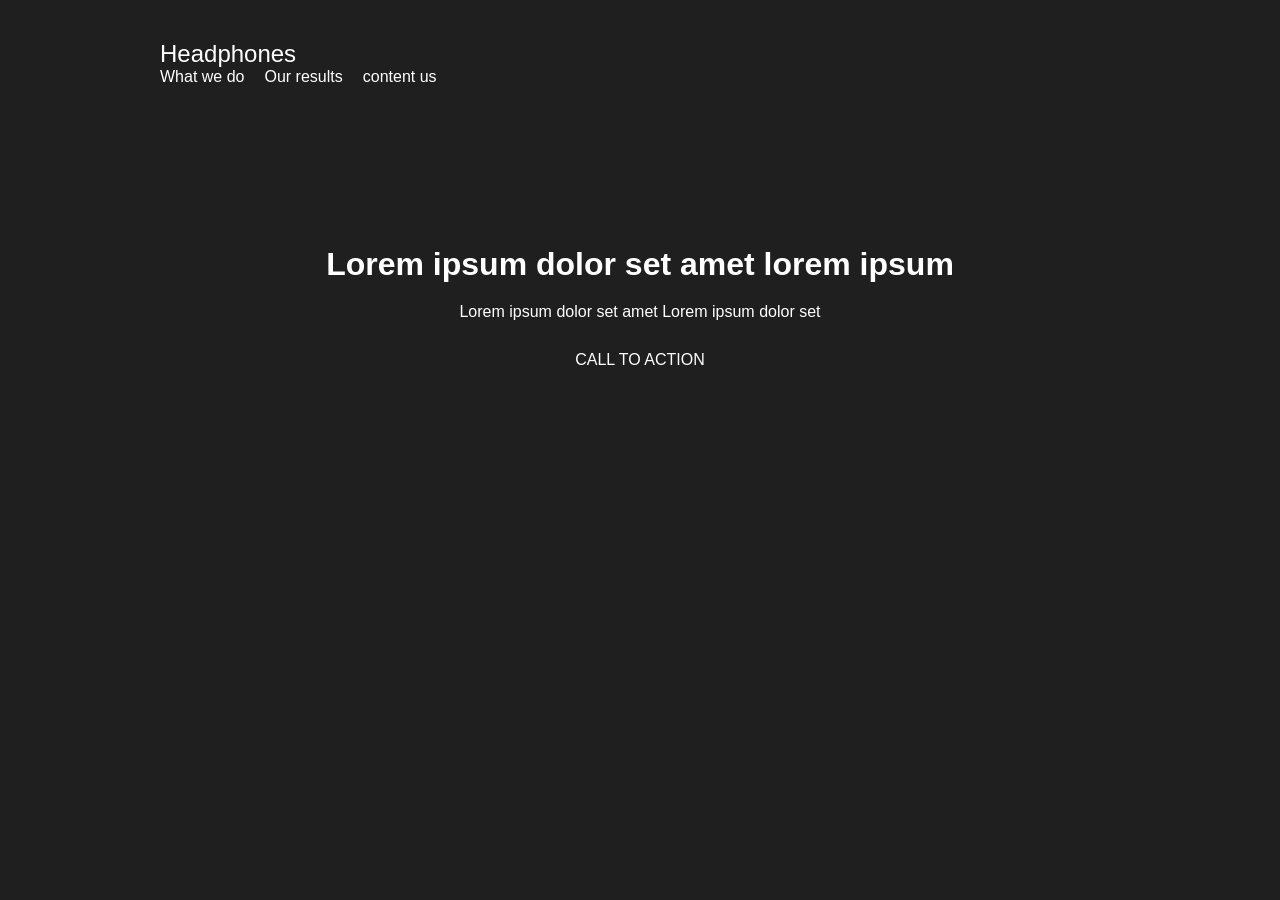
<file: 0-index.html>
<!DOCTYPE html>
<html lang="en">
    <head>
        <meta charset="utf-8">
        <meta name="viewport" content="width=device-width, initial-scale=1.0">
        <title>Headphones</title>
        <link rel="stylesheet" href="0-styles.css">
    </head>
    <body>
        <header class="header">
            <div class="container">
                <a href="#" class="logo">Headphones</a>
                <nav class="nav">
                    <ul>
                        <li><a href="#">What we do</a></li>
                        <li><a href="#">Our results</a></li>
                        <li><a href="#">content us</a></li>
                    </ul>
                </nav>
            </div>
        </header>
        <section class="hero">
            <div class="container">
                <h1>Lorem ipsum dolor set amet lorem ipsum</h1>
                <p>Lorem ipsum dolor set amet Lorem ipsum dolor set</p>
                <a href="#" class="btn">CALL TO ACTION</a>
            </div>
        </section>
    </body>
</html>
</file>
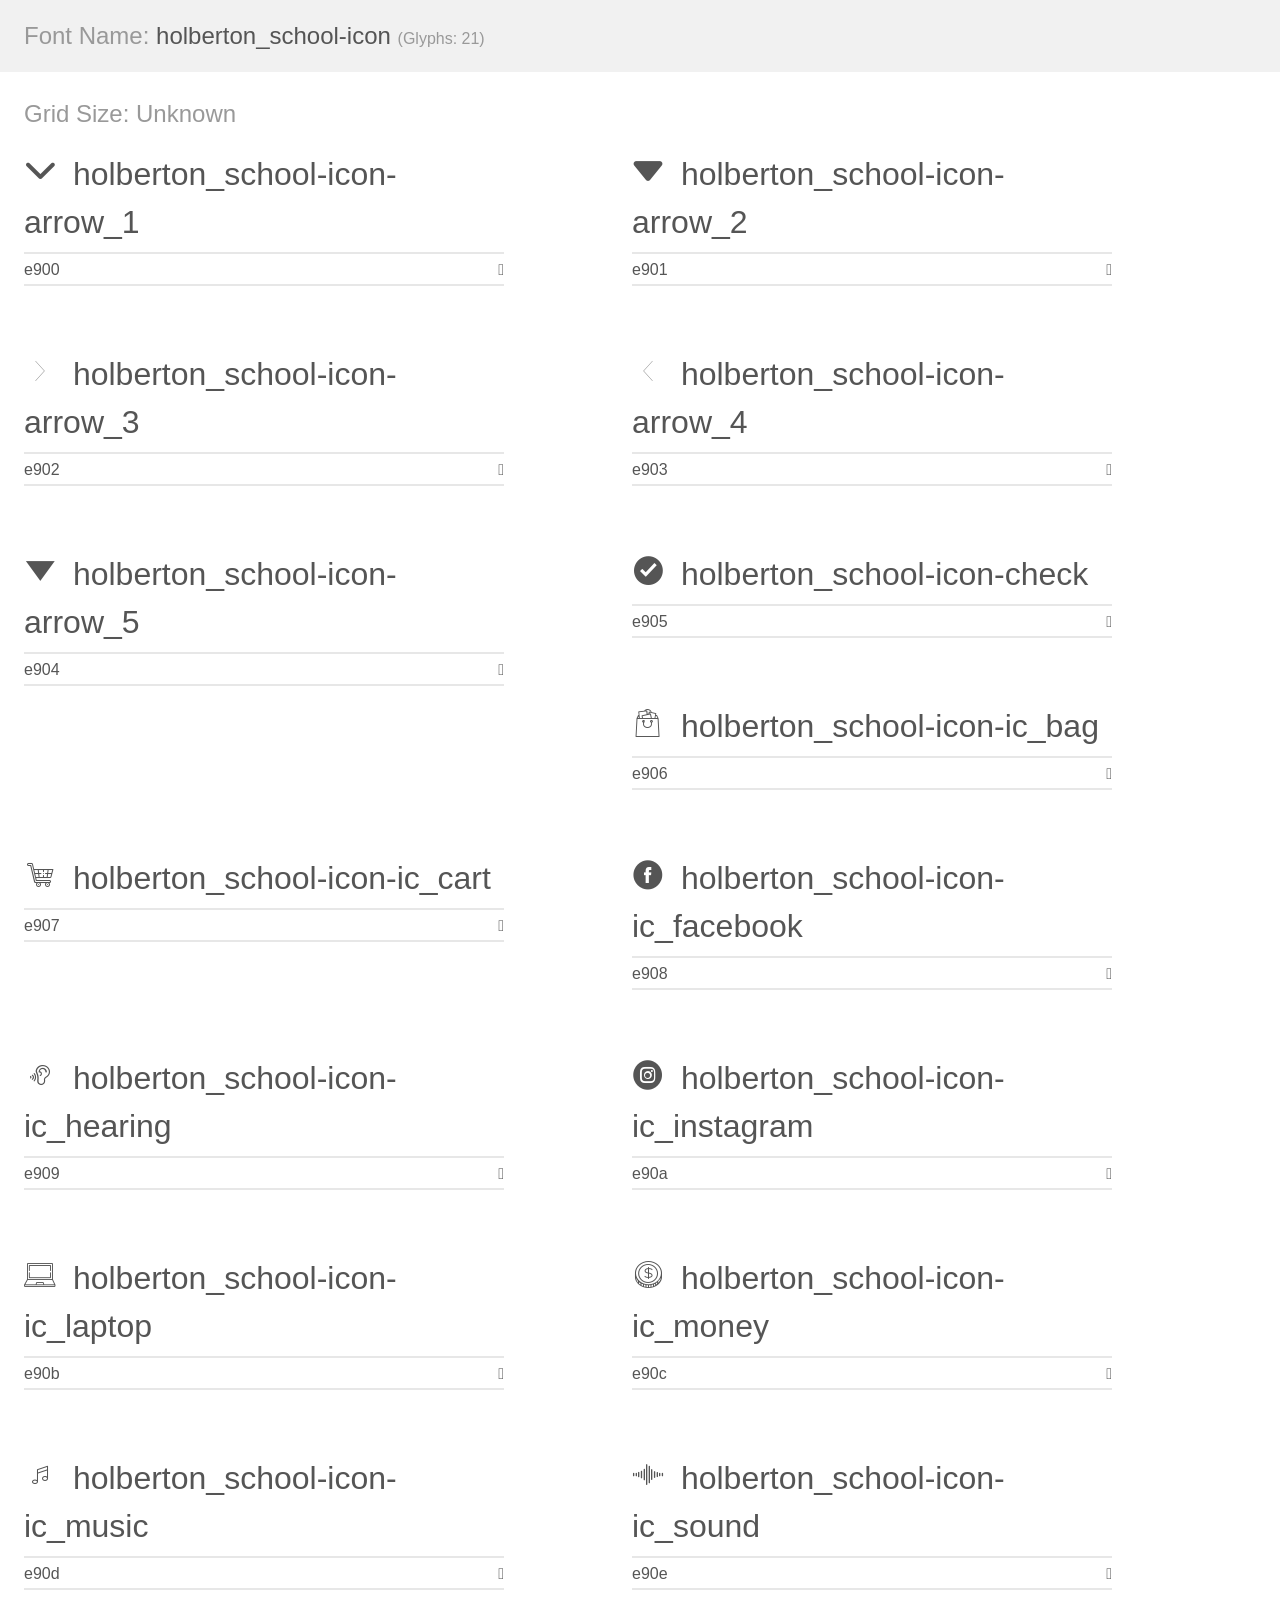
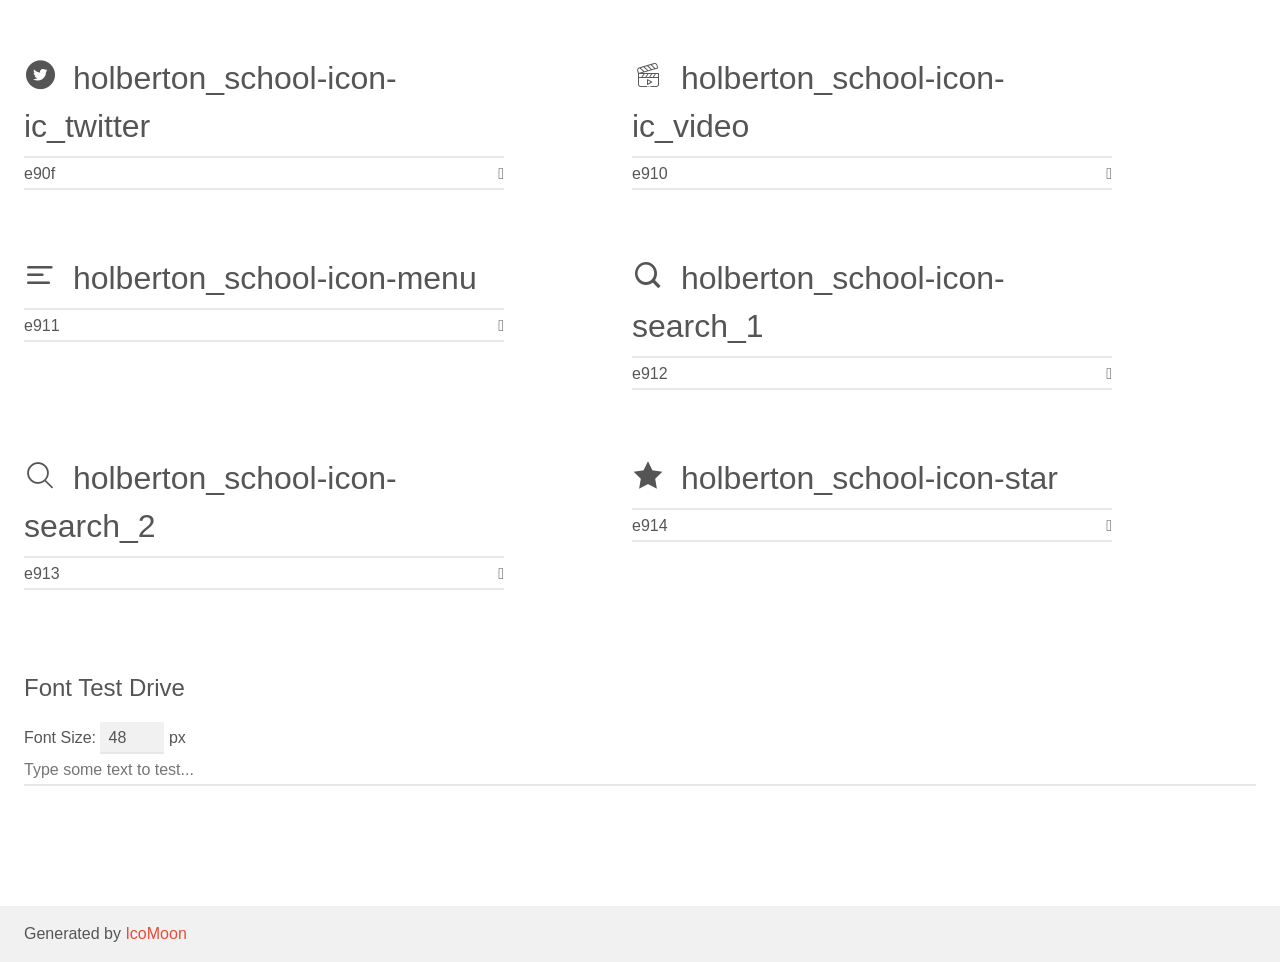
<file: 7159d988278de54d859d/holberton_school-icon/demo.html>
<!doctype html>
<html>
<head>
    <meta charset="utf-8">
    <title>IcoMoon Demo</title>
    <meta name="description" content="An Icon Font Generated By IcoMoon.io">
    <meta name="viewport" content="width=device-width, initial-scale=1">
    <link rel="stylesheet" href="demo-files/demo.css">
    <link rel="stylesheet" href="style.css"></head>
<body>
    <div class="bgc1 clearfix">
        <h1 class="mhmm mvm"><span class="fgc1">Font Name:</span> holberton_school-icon <small class="fgc1">(Glyphs:&nbsp;21)</small></h1>
    </div>
    <div class="clearfix mhl ptl">
        <h1 class="mvm mtn fgc1">Grid Size: Unknown</h1>
        <div class="glyph fs1">
            <div class="clearfix bshadow0 pbs">
                <span class="holberton_school-icon-arrow_1"></span>
                <span class="mls"> holberton_school-icon-arrow_1</span>
            </div>
            <fieldset class="fs0 size1of1 clearfix hidden-false">
                <input type="text" readonly value="e900" class="unit size1of2" />
                <input type="text" maxlength="1" readonly value="&#xe900;" class="unitRight size1of2 talign-right" />
            </fieldset>
            <div class="fs0 bshadow0 clearfix hidden-true">
                <span class="unit pvs fgc1">liga: </span>
                <input type="text" readonly value="" class="liga unitRight" />
            </div>
        </div>
        <div class="glyph fs1">
            <div class="clearfix bshadow0 pbs">
                <span class="holberton_school-icon-arrow_2"></span>
                <span class="mls"> holberton_school-icon-arrow_2</span>
            </div>
            <fieldset class="fs0 size1of1 clearfix hidden-false">
                <input type="text" readonly value="e901" class="unit size1of2" />
                <input type="text" maxlength="1" readonly value="&#xe901;" class="unitRight size1of2 talign-right" />
            </fieldset>
            <div class="fs0 bshadow0 clearfix hidden-true">
                <span class="unit pvs fgc1">liga: </span>
                <input type="text" readonly value="" class="liga unitRight" />
            </div>
        </div>
        <div class="glyph fs1">
            <div class="clearfix bshadow0 pbs">
                <span class="holberton_school-icon-arrow_3"></span>
                <span class="mls"> holberton_school-icon-arrow_3</span>
            </div>
            <fieldset class="fs0 size1of1 clearfix hidden-false">
                <input type="text" readonly value="e902" class="unit size1of2" />
                <input type="text" maxlength="1" readonly value="&#xe902;" class="unitRight size1of2 talign-right" />
            </fieldset>
            <div class="fs0 bshadow0 clearfix hidden-true">
                <span class="unit pvs fgc1">liga: </span>
                <input type="text" readonly value="" class="liga unitRight" />
            </div>
        </div>
        <div class="glyph fs1">
            <div class="clearfix bshadow0 pbs">
                <span class="holberton_school-icon-arrow_4"></span>
                <span class="mls"> holberton_school-icon-arrow_4</span>
            </div>
            <fieldset class="fs0 size1of1 clearfix hidden-false">
                <input type="text" readonly value="e903" class="unit size1of2" />
                <input type="text" maxlength="1" readonly value="&#xe903;" class="unitRight size1of2 talign-right" />
            </fieldset>
            <div class="fs0 bshadow0 clearfix hidden-true">
                <span class="unit pvs fgc1">liga: </span>
                <input type="text" readonly value="" class="liga unitRight" />
            </div>
        </div>
        <div class="glyph fs1">
            <div class="clearfix bshadow0 pbs">
                <span class="holberton_school-icon-arrow_5"></span>
                <span class="mls"> holberton_school-icon-arrow_5</span>
            </div>
            <fieldset class="fs0 size1of1 clearfix hidden-false">
                <input type="text" readonly value="e904" class="unit size1of2" />
                <input type="text" maxlength="1" readonly value="&#xe904;" class="unitRight size1of2 talign-right" />
            </fieldset>
            <div class="fs0 bshadow0 clearfix hidden-true">
                <span class="unit pvs fgc1">liga: </span>
                <input type="text" readonly value="" class="liga unitRight" />
            </div>
        </div>
        <div class="glyph fs1">
            <div class="clearfix bshadow0 pbs">
                <span class="holberton_school-icon-check"></span>
                <span class="mls"> holberton_school-icon-check</span>
            </div>
            <fieldset class="fs0 size1of1 clearfix hidden-false">
                <input type="text" readonly value="e905" class="unit size1of2" />
                <input type="text" maxlength="1" readonly value="&#xe905;" class="unitRight size1of2 talign-right" />
            </fieldset>
            <div class="fs0 bshadow0 clearfix hidden-true">
                <span class="unit pvs fgc1">liga: </span>
                <input type="text" readonly value="" class="liga unitRight" />
            </div>
        </div>
        <div class="glyph fs1">
            <div class="clearfix bshadow0 pbs">
                <span class="holberton_school-icon-ic_bag"></span>
                <span class="mls"> holberton_school-icon-ic_bag</span>
            </div>
            <fieldset class="fs0 size1of1 clearfix hidden-false">
                <input type="text" readonly value="e906" class="unit size1of2" />
                <input type="text" maxlength="1" readonly value="&#xe906;" class="unitRight size1of2 talign-right" />
            </fieldset>
            <div class="fs0 bshadow0 clearfix hidden-true">
                <span class="unit pvs fgc1">liga: </span>
                <input type="text" readonly value="" class="liga unitRight" />
            </div>
        </div>
        <div class="glyph fs1">
            <div class="clearfix bshadow0 pbs">
                <span class="holberton_school-icon-ic_cart"></span>
                <span class="mls"> holberton_school-icon-ic_cart</span>
            </div>
            <fieldset class="fs0 size1of1 clearfix hidden-false">
                <input type="text" readonly value="e907" class="unit size1of2" />
                <input type="text" maxlength="1" readonly value="&#xe907;" class="unitRight size1of2 talign-right" />
            </fieldset>
            <div class="fs0 bshadow0 clearfix hidden-true">
                <span class="unit pvs fgc1">liga: </span>
                <input type="text" readonly value="" class="liga unitRight" />
            </div>
        </div>
        <div class="glyph fs1">
            <div class="clearfix bshadow0 pbs">
                <span class="holberton_school-icon-ic_facebook"></span>
                <span class="mls"> holberton_school-icon-ic_facebook</span>
            </div>
            <fieldset class="fs0 size1of1 clearfix hidden-false">
                <input type="text" readonly value="e908" class="unit size1of2" />
                <input type="text" maxlength="1" readonly value="&#xe908;" class="unitRight size1of2 talign-right" />
            </fieldset>
            <div class="fs0 bshadow0 clearfix hidden-true">
                <span class="unit pvs fgc1">liga: </span>
                <input type="text" readonly value="" class="liga unitRight" />
            </div>
        </div>
        <div class="glyph fs1">
            <div class="clearfix bshadow0 pbs">
                <span class="holberton_school-icon-ic_hearing"></span>
                <span class="mls"> holberton_school-icon-ic_hearing</span>
            </div>
            <fieldset class="fs0 size1of1 clearfix hidden-false">
                <input type="text" readonly value="e909" class="unit size1of2" />
                <input type="text" maxlength="1" readonly value="&#xe909;" class="unitRight size1of2 talign-right" />
            </fieldset>
            <div class="fs0 bshadow0 clearfix hidden-true">
                <span class="unit pvs fgc1">liga: </span>
                <input type="text" readonly value="" class="liga unitRight" />
            </div>
        </div>
        <div class="glyph fs1">
            <div class="clearfix bshadow0 pbs">
                <span class="holberton_school-icon-ic_instagram"></span>
                <span class="mls"> holberton_school-icon-ic_instagram</span>
            </div>
            <fieldset class="fs0 size1of1 clearfix hidden-false">
                <input type="text" readonly value="e90a" class="unit size1of2" />
                <input type="text" maxlength="1" readonly value="&#xe90a;" class="unitRight size1of2 talign-right" />
            </fieldset>
            <div class="fs0 bshadow0 clearfix hidden-true">
                <span class="unit pvs fgc1">liga: </span>
                <input type="text" readonly value="" class="liga unitRight" />
            </div>
        </div>
        <div class="glyph fs1">
            <div class="clearfix bshadow0 pbs">
                <span class="holberton_school-icon-ic_laptop"></span>
                <span class="mls"> holberton_school-icon-ic_laptop</span>
            </div>
            <fieldset class="fs0 size1of1 clearfix hidden-false">
                <input type="text" readonly value="e90b" class="unit size1of2" />
                <input type="text" maxlength="1" readonly value="&#xe90b;" class="unitRight size1of2 talign-right" />
            </fieldset>
            <div class="fs0 bshadow0 clearfix hidden-true">
                <span class="unit pvs fgc1">liga: </span>
                <input type="text" readonly value="" class="liga unitRight" />
            </div>
        </div>
        <div class="glyph fs1">
            <div class="clearfix bshadow0 pbs">
                <span class="holberton_school-icon-ic_money"></span>
                <span class="mls"> holberton_school-icon-ic_money</span>
            </div>
            <fieldset class="fs0 size1of1 clearfix hidden-false">
                <input type="text" readonly value="e90c" class="unit size1of2" />
                <input type="text" maxlength="1" readonly value="&#xe90c;" class="unitRight size1of2 talign-right" />
            </fieldset>
            <div class="fs0 bshadow0 clearfix hidden-true">
                <span class="unit pvs fgc1">liga: </span>
                <input type="text" readonly value="" class="liga unitRight" />
            </div>
        </div>
        <div class="glyph fs1">
            <div class="clearfix bshadow0 pbs">
                <span class="holberton_school-icon-ic_music"></span>
                <span class="mls"> holberton_school-icon-ic_music</span>
            </div>
            <fieldset class="fs0 size1of1 clearfix hidden-false">
                <input type="text" readonly value="e90d" class="unit size1of2" />
                <input type="text" maxlength="1" readonly value="&#xe90d;" class="unitRight size1of2 talign-right" />
            </fieldset>
            <div class="fs0 bshadow0 clearfix hidden-true">
                <span class="unit pvs fgc1">liga: </span>
                <input type="text" readonly value="" class="liga unitRight" />
            </div>
        </div>
        <div class="glyph fs1">
            <div class="clearfix bshadow0 pbs">
                <span class="holberton_school-icon-ic_sound"></span>
                <span class="mls"> holberton_school-icon-ic_sound</span>
            </div>
            <fieldset class="fs0 size1of1 clearfix hidden-false">
                <input type="text" readonly value="e90e" class="unit size1of2" />
                <input type="text" maxlength="1" readonly value="&#xe90e;" class="unitRight size1of2 talign-right" />
            </fieldset>
            <div class="fs0 bshadow0 clearfix hidden-true">
                <span class="unit pvs fgc1">liga: </span>
                <input type="text" readonly value="" class="liga unitRight" />
            </div>
        </div>
        <div class="glyph fs1">
            <div class="clearfix bshadow0 pbs">
                <span class="holberton_school-icon-ic_twitter"></span>
                <span class="mls"> holberton_school-icon-ic_twitter</span>
            </div>
            <fieldset class="fs0 size1of1 clearfix hidden-false">
                <input type="text" readonly value="e90f" class="unit size1of2" />
                <input type="text" maxlength="1" readonly value="&#xe90f;" class="unitRight size1of2 talign-right" />
            </fieldset>
            <div class="fs0 bshadow0 clearfix hidden-true">
                <span class="unit pvs fgc1">liga: </span>
                <input type="text" readonly value="" class="liga unitRight" />
            </div>
        </div>
        <div class="glyph fs1">
            <div class="clearfix bshadow0 pbs">
                <span class="holberton_school-icon-ic_video"></span>
                <span class="mls"> holberton_school-icon-ic_video</span>
            </div>
            <fieldset class="fs0 size1of1 clearfix hidden-false">
                <input type="text" readonly value="e910" class="unit size1of2" />
                <input type="text" maxlength="1" readonly value="&#xe910;" class="unitRight size1of2 talign-right" />
            </fieldset>
            <div class="fs0 bshadow0 clearfix hidden-true">
                <span class="unit pvs fgc1">liga: </span>
                <input type="text" readonly value="" class="liga unitRight" />
            </div>
        </div>
        <div class="glyph fs1">
            <div class="clearfix bshadow0 pbs">
                <span class="holberton_school-icon-menu"></span>
                <span class="mls"> holberton_school-icon-menu</span>
            </div>
            <fieldset class="fs0 size1of1 clearfix hidden-false">
                <input type="text" readonly value="e911" class="unit size1of2" />
                <input type="text" maxlength="1" readonly value="&#xe911;" class="unitRight size1of2 talign-right" />
            </fieldset>
            <div class="fs0 bshadow0 clearfix hidden-true">
                <span class="unit pvs fgc1">liga: </span>
                <input type="text" readonly value="" class="liga unitRight" />
            </div>
        </div>
        <div class="glyph fs1">
            <div class="clearfix bshadow0 pbs">
                <span class="holberton_school-icon-search_1"></span>
                <span class="mls"> holberton_school-icon-search_1</span>
            </div>
            <fieldset class="fs0 size1of1 clearfix hidden-false">
                <input type="text" readonly value="e912" class="unit size1of2" />
                <input type="text" maxlength="1" readonly value="&#xe912;" class="unitRight size1of2 talign-right" />
            </fieldset>
            <div class="fs0 bshadow0 clearfix hidden-true">
                <span class="unit pvs fgc1">liga: </span>
                <input type="text" readonly value="" class="liga unitRight" />
            </div>
        </div>
        <div class="glyph fs1">
            <div class="clearfix bshadow0 pbs">
                <span class="holberton_school-icon-search_2"></span>
                <span class="mls"> holberton_school-icon-search_2</span>
            </div>
            <fieldset class="fs0 size1of1 clearfix hidden-false">
                <input type="text" readonly value="e913" class="unit size1of2" />
                <input type="text" maxlength="1" readonly value="&#xe913;" class="unitRight size1of2 talign-right" />
            </fieldset>
            <div class="fs0 bshadow0 clearfix hidden-true">
                <span class="unit pvs fgc1">liga: </span>
                <input type="text" readonly value="" class="liga unitRight" />
            </div>
        </div>
        <div class="glyph fs1">
            <div class="clearfix bshadow0 pbs">
                <span class="holberton_school-icon-star"></span>
                <span class="mls"> holberton_school-icon-star</span>
            </div>
            <fieldset class="fs0 size1of1 clearfix hidden-false">
                <input type="text" readonly value="e914" class="unit size1of2" />
                <input type="text" maxlength="1" readonly value="&#xe914;" class="unitRight size1of2 talign-right" />
            </fieldset>
            <div class="fs0 bshadow0 clearfix hidden-true">
                <span class="unit pvs fgc1">liga: </span>
                <input type="text" readonly value="" class="liga unitRight" />
            </div>
        </div>
    </div>

    <!--[if gt IE 8]><!-->
    <div class="mhl clearfix mbl">
        <h1>Font Test Drive</h1>
        <label>
            Font Size: <input id="fontSize" type="number" class="textbox0 mbm"
            min="8" value="48" />
            px
        </label>
        <input id="testText" type="text" class="phl size1of1 mvl"
        placeholder="Type some text to test..." value=""/>
        <div id="testDrive" class="holberton_school-icon-" style="font-family: holberton_school-icon">&nbsp;
        </div>
    </div>
    <!--<![endif]-->
    <div class="bgc1 clearfix">
        <p class="mhl">Generated by <a href="https://icomoon.io/app">IcoMoon</a></p>
    </div>

    <script src="demo-files/demo.js"></script>
</body>
</html>
</file>
<file: 0-styles.css>
* {
    margin: 0;
    padding: 0;
    box-sizing: border-box;
}


:root {
    --main-color: #FF6565;
    --text-color: #fff;
    --background-color: #1f1f1f;
    --btn-opacity-hover: 0.9;
    --max-width: 1000px;
}

body {
    font-family: 'Source Sans Pro' , sans-serif;
    background-color: var(--background-color);
    color: var(--text-color);
}

.container {
    max-width: var(--max-width);
    margin: 0 auto;
    padding: 20px;
}

.header {
    padding: 20px 0;
}

.header .logo {
    font-family: 'Spine-Cycle-OT', sans-serif;
    font-size: 24px;
    color: var(--text-color);
    text-decoration: none;
}

.nav ul {
    list-style: none;
    display: flex;
    gap: 20px;
}

.nav a {
    color: var(--text-color);
    text-decoration: none;
}

.nav a:hover,
.nav a:active {
    color: var(--main-color);
}

.hero {
    text-align: center;
    padding: 100px 20px;
}

.hero h1 {
    font-size: 32px;
    margin-bottom: 20px;
}

.hero p {
    margin-bottom: 30px;
}

.btn {
    background-color: var(--main-color00);
    color: #fff;
    padding: 15px 30px;
    text-decoration: none;
    border-radius: 4px;
}

.btn:hover,
.btn:active {
    opacity: var(--btn-opacity-hover);
}
</file>
<file: 7159d988278de54d859d/holberton_school-icon/demo-files/demo.css>
body {
  padding: 0;
  margin: 0;
  font-family: sans-serif;
  font-size: 1em;
  line-height: 1.5;
  color: #555;
  background: #fff;
}
h1 {
  font-size: 1.5em;
  font-weight: normal;
}
small {
  font-size: .66666667em;
}
a {
  color: #e74c3c;
  text-decoration: none;
}
a:hover, a:focus {
  box-shadow: 0 1px #e74c3c;
}
.bshadow0, input {
  box-shadow: inset 0 -2px #e7e7e7;
}
input:hover {
  box-shadow: inset 0 -2px #ccc;
}
input, fieldset {
  font-family: sans-serif;
  font-size: 1em;
  margin: 0;
  padding: 0;
  border: 0;
}
input {
  color: inherit;
  line-height: 1.5;
  height: 1.5em;
  padding: .25em 0;
}
input:focus {
  outline: none;
  box-shadow: inset 0 -2px #449fdb;
}
.glyph {
  font-size: 16px;
  width: 15em;
  padding-bottom: 1em;
  margin-right: 4em;
  margin-bottom: 1em;
  float: left;
  overflow: hidden;
}
.liga {
  width: 80%;
  width: calc(100% - 2.5em);
}
.talign-right {
  text-align: right;
}
.talign-center {
  text-align: center;
}
.bgc1 {
  background: #f1f1f1;
}
.fgc1 {
  color: #999;
}
.fgc0 {
  color: #000;
}
p {
  margin-top: 1em;
  margin-bottom: 1em;
}
.mvm {
  margin-top: .75em;
  margin-bottom: .75em;
}
.mtn {
  margin-top: 0;
}
.mtl, .mal {
  margin-top: 1.5em;
}
.mbl, .mal {
  margin-bottom: 1.5em;
}
.mal, .mhl {
  margin-left: 1.5em;
  margin-right: 1.5em;
}
.mhmm {
  margin-left: 1em;
  margin-right: 1em;
}
.mls {
  margin-left: .25em;
}
.ptl {
  padding-top: 1.5em;
}
.pbs, .pvs {
  padding-bottom: .25em;
}
.pvs, .pts {
  padding-top: .25em;
}
.unit {
  float: left;
}
.unitRight {
  float: right;
}
.size1of2 {
  width: 50%;
}
.size1of1 {
  width: 100%;
}
.clearfix:before, .clearfix:after {
  content: " ";
  display: table;
}
.clearfix:after {
  clear: both;
}
.hidden-true {
  display: none;
}
.textbox0 {
  width: 3em;
  background: #f1f1f1;
  padding: .25em .5em;
  line-height: 1.5;
  height: 1.5em;
}
#testDrive {
  display: block;
  padding-top: 24px;
  line-height: 1.5;
}
.fs0 {
  font-size: 16px;
}
.fs1 {
  font-size: 32px;
}
</file>
<file: 7159d988278de54d859d/holberton_school-icon/style.css>
@font-face {
  font-family: 'holberton_school-icon';
  src:  url('fonts/holberton_school-icon.eot?sq4eq4');
  src:  url('fonts/holberton_school-icon.eot?sq4eq4#iefix') format('embedded-opentype'),
    url('fonts/holberton_school-icon.ttf?sq4eq4') format('truetype'),
    url('fonts/holberton_school-icon.woff?sq4eq4') format('woff'),
    url('fonts/holberton_school-icon.svg?sq4eq4#holberton_school-icon') format('svg');
  font-weight: normal;
  font-style: normal;
  font-display: block;
}

[class^="holberton_school-icon-"], [class*=" holberton_school-icon-"] {
  /* use !important to prevent issues with browser extensions that change fonts */
  font-family: 'holberton_school-icon' !important;
  speak: none;
  font-style: normal;
  font-weight: normal;
  font-variant: normal;
  text-transform: none;
  line-height: 1;

  /* Better Font Rendering =========== */
  -webkit-font-smoothing: antialiased;
  -moz-osx-font-smoothing: grayscale;
}

.holberton_school-icon-arrow_1:before {
  content: "\e900";
}
.holberton_school-icon-arrow_2:before {
  content: "\e901";
}
.holberton_school-icon-arrow_3:before {
  content: "\e902";
}
.holberton_school-icon-arrow_4:before {
  content: "\e903";
}
.holberton_school-icon-arrow_5:before {
  content: "\e904";
}
.holberton_school-icon-check:before {
  content: "\e905";
}
.holberton_school-icon-ic_bag:before {
  content: "\e906";
}
.holberton_school-icon-ic_cart:before {
  content: "\e907";
}
.holberton_school-icon-ic_facebook:before {
  content: "\e908";
}
.holberton_school-icon-ic_hearing:before {
  content: "\e909";
}
.holberton_school-icon-ic_instagram:before {
  content: "\e90a";
}
.holberton_school-icon-ic_laptop:before {
  content: "\e90b";
}
.holberton_school-icon-ic_money:before {
  content: "\e90c";
}
.holberton_school-icon-ic_music:before {
  content: "\e90d";
}
.holberton_school-icon-ic_sound:before {
  content: "\e90e";
}
.holberton_school-icon-ic_twitter:before {
  content: "\e90f";
}
.holberton_school-icon-ic_video:before {
  content: "\e910";
}
.holberton_school-icon-menu:before {
  content: "\e911";
}
.holberton_school-icon-search_1:before {
  content: "\e912";
}
.holberton_school-icon-search_2:before {
  content: "\e913";
}
.holberton_school-icon-star:before {
  content: "\e914";
}
</file>
